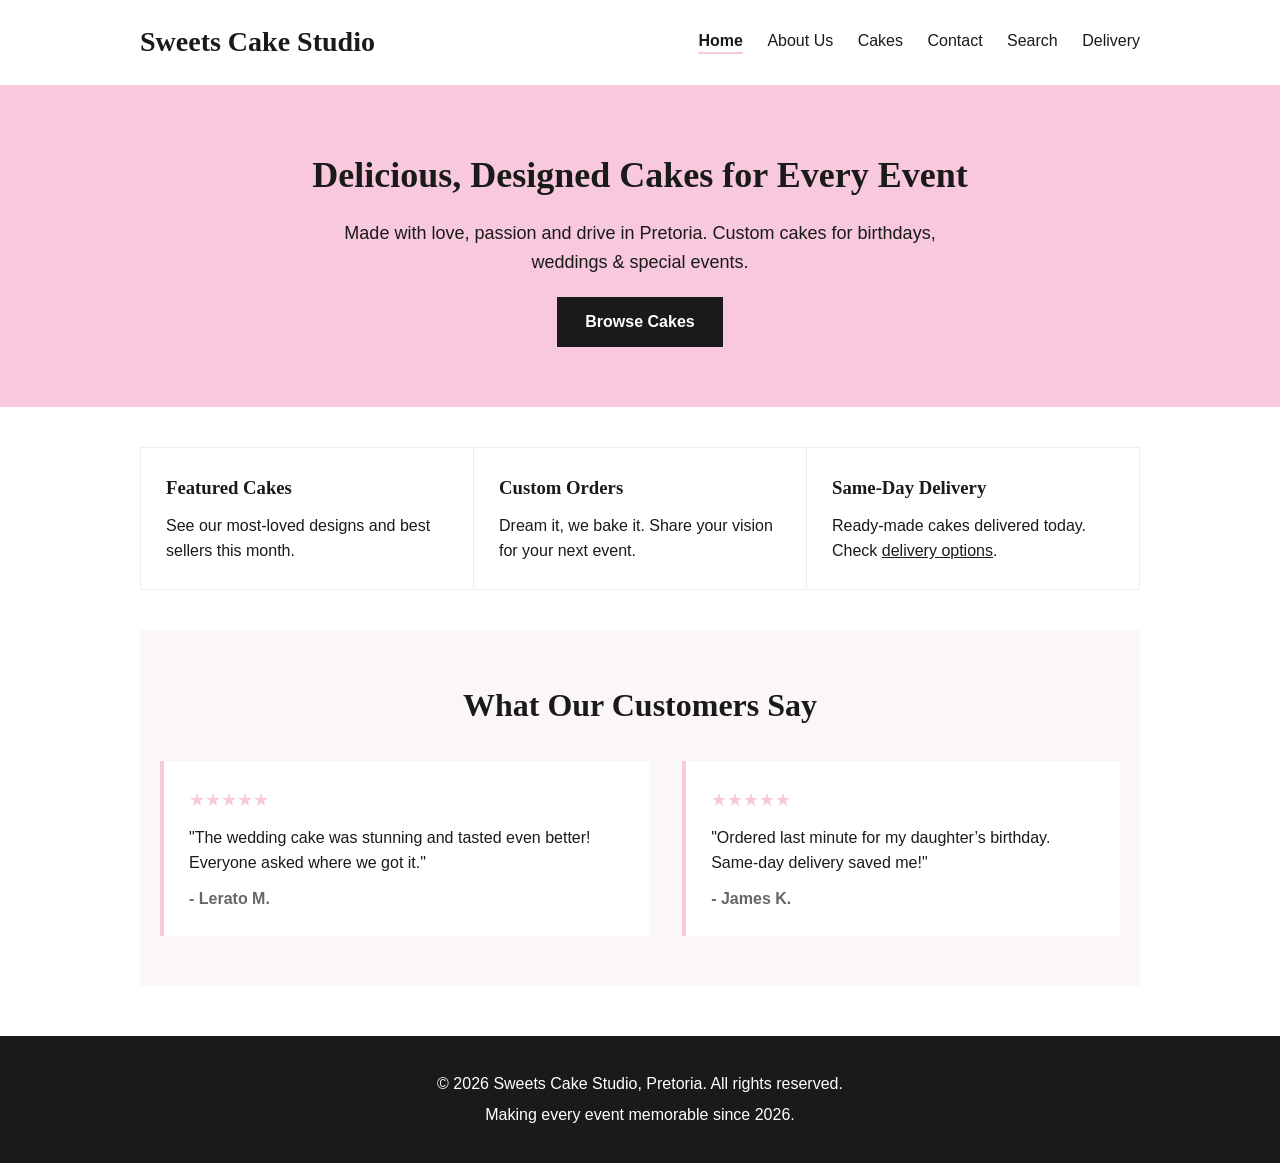
<file: index.html>
<!DOCTYPE html>
<html lang="en">
<head>
  <meta charset="UTF-8">
  <meta name="viewport" content="width=device-width, initial-scale=1.0">
  <title>Home | Sweets Cake Studio</title>
</head>
<body style="margin:0; padding:0; font-family:Arial, sans-serif; color:#1A1A1A; background:#FFFFFF; line-height:1.6;">
  <header style="background:#FFFFFF; border-bottom:2px solid #F8C8DC; padding:20px 0;">
    <div style="max-width:1000px; margin:0 auto; padding:0 20px;">
      <h1 style="font-family:Georgia, serif; font-size:28px; margin:0; display:inline-block;">Sweets Cake Studio</h1>
      <nav style="float:right; margin-top:8px;">
        <a href="homepage.html" style="color:#1A1A1A; text-decoration:none; margin-left:20px; font-weight:bold; border-bottom:2px solid #F8C8DC; padding-bottom:3px;">Home</a>
        <a href="about us.html" style="color:#1A1A1A; text-decoration:none; margin-left:20px;">About Us</a>
        <a href="product.html" style="color:#1A1A1A; text-decoration:none; margin-left:20px;">Cakes</a>
        <a href="contact page.html" style="color:#1A1A1A; text-decoration:none; margin-left:20px;">Contact</a>
        <a href="search function.html" style="color:#1A1A1A; text-decoration:none; margin-left:20px;">Search</a>
        <a href="deliver.html" style="color:#1A1A1A; text-decoration:none; margin-left:20px;">Delivery</a>
      </nav>
    </div>
  </header>

  <main>
    <section style="background:#F8C8DC; text-align:center; padding:60px 20px; margin-bottom:40px;">
      <h2 style="font-family:Georgia, serif; font-size:36px; margin:0 0 15px 0;">Delicious, Designed Cakes for Every Event</h2>
      <p style="font-size:18px; max-width:600px; margin:0 auto 20px auto;">Made with love, passion and drive in Pretoria. Custom cakes for birthdays, weddings & special events.</p>
      <a href="product.html" style="display:inline-block; background:#1A1A1A; color:#FFFFFF; padding:12px 28px; text-decoration:none; font-weight:bold;">Browse Cakes</a>
    </section>

    <div style="max-width:1000px; margin:0 auto; padding:0 20px;">
      <table style="width:100%; border-collapse:collapse; margin:40px s0;">
        <tr>
          <td style="border:1px solid #eee; padding:25px; width:33%; vertical-align:top;">
            <h3 style="font-family:Georgia, serif; margin:0 0 10px 0;">Featured Cakes</h3>
            <p style="margin:0;">See our most-loved designs and best sellers this month.</p>
          </td>
          <td style="border:1px solid #eee; padding:25px; width:33%; vertical-align:top;">
            <h3 style="font-family:Georgia, serif; margin:0 0 10px 0;">Custom Orders</h3>
            <p style="margin:0;">Dream it, we bake it. Share your vision for your next event.</p>
          </td>
          <td style="border:1px solid #eee; padding:25px; width:33%; vertical-align:top;">
            <h3 style="font-family:Georgia, serif; margin:0 0 10px 0;">Same-Day Delivery</h3>
            <p style="margin:0;">Ready-made cakes delivered today. Check <a href="deliver.html" style="color:#1A1A1A;">delivery options</a>.</p>
          </td>
        </tr>
      </table>

      <section style="background:#FBF7F8; padding:50px 20px; margin:40px 0; text-align:center;">
        <h2 style="font-family:Georgia, serif; font-size:32px; margin:0 0 30px 0;">What Our Customers Say</h2>
        <table style="width:100%; border-collapse:collapse;">
          <tr>
            <td style="background:#FFFFFF; padding:25px; border-left:4px solid #F8C8DC; text-align:left;">
              <p style="color:#F8C8DC; font-size:18px; margin:0 0 10px 0;">★★★★★</p>
              <p style="margin:0 0 10px 0;">"The wedding cake was stunning and tasted even better! Everyone asked where we got it."</p>
              <p style="margin:0; font-weight:bold; color:#666666;">- Lerato M.</p>
            </td>
            <td style="width:30px;"></td>
            <td style="background:#FFFFFF; padding:25px; border-left:4px solid #F8C8DC; text-align:left;">
              <p style="color:#F8C8DC; font-size:18px; margin:0 0 10px 0;">★★★★★</p>
              <p style="margin:0 0 10px 0;">"Ordered last minute for my daughter’s birthday. Same-day delivery saved me!"</p>
              <p style="margin:0; font-weight:bold; color:#666666;">- James K.</p>
            </td>
          </tr>
        </table>
      </section>
    </div>
  </main>

  <footer style="background:#1A1A1A; color:#FFFFFF; text-align:center; padding:30px 20px; margin-top:50px;">
    <p style="margin:5px 0;">&copy; 2026 Sweets Cake Studio, Pretoria. All rights reserved.</p>
    <p style="margin:5px 0;">Making every event memorable since 2026.</p>
  </footer>
</body>
</html>
</file>
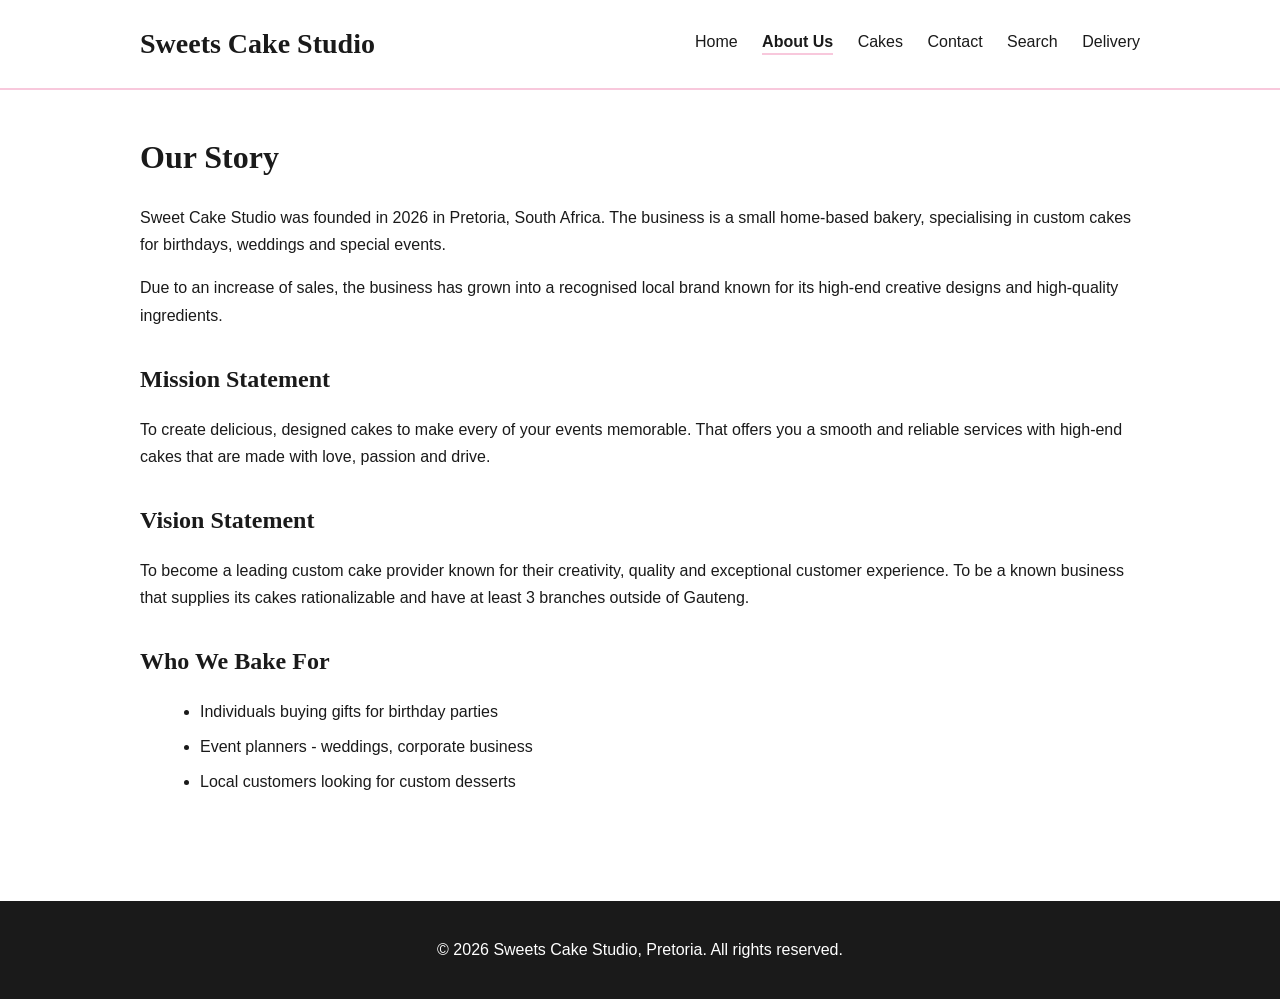
<file: about us.html>
<!DOCTYPE html>
<html lang="en">
<head>
  <meta charset="UTF-8">
  <meta name="viewport" content="width=device-width, initial-scale=1.0">
  <title>About Us | Sweets Cake Studio</title>
</head>
<body style="margin:0; padding:0; font-family:Arial, sans-serif; color:#1A1A1A; background:#FFFFFF; line-height:1.7;">
  <header style="background:#FFFFFF; border-bottom:2px solid #F8C8DC; padding:20px 0;">
    <div style="max-width:1000px; margin:0 auto; padding:0 20px;">
      <h1 style="font-family:Georgia, serif; font-size:28px; margin:0; display:inline-block;">Sweets Cake Studio</h1>
      <nav style="float:right; margin-top:8px;">
        <a href="homepage.html" style="color:#1A1A1A; text-decoration:none; margin-left:20px;">Home</a>
        <a href="about us.html" style="color:#1A1A1A; text-decoration:none; margin-left:20px; font-weight:bold; border-bottom:2px solid #F8C8DC; padding-bottom:3px;">About Us</a>
        <a href="product.html" style="color:#1A1A1A; text-decoration:none; margin-left:20px;">Cakes</a>
        <a href="contact page.html" style="color:#1A1A1A; text-decoration:none; margin-left:20px;">Contact</a>
        <a href="search function.html" style="color:#1A1A1A; text-decoration:none; margin-left:20px;">Search</a>
        <a href="deliver.html" style="color:#1A1A1A; text-decoration:none; margin-left:20px;">Delivery</a>
      </nav>
    </div>
  </header>

  <main style="max-width:1000px; margin:0 auto; padding:40px 20px;">
    <h2 style="font-family:Georgia, serif; font-size:32px; margin:0 0 20px 0;">Our Story</h2>
    <p>Sweet Cake Studio was founded in 2026 in Pretoria, South Africa. The business is a small home-based bakery, specialising in custom cakes for birthdays, weddings and special events.</p>
    <p>Due to an increase of sales, the business has grown into a recognised local brand known for its high-end creative designs and high-quality ingredients.</p>

    <h3 style="font-family:Georgia, serif; font-size:24px; margin:30px 0 15px 0;">Mission Statement</h3>
    <p>To create delicious, designed cakes to make every of your events memorable. That offers you a smooth and reliable services with high-end cakes that are made with love, passion and drive.</p>

    <h3 style="font-family:Georgia, serif; font-size:24px; margin:30px 0 15px 0;">Vision Statement</h3>
    <p>To become a leading custom cake provider known for their creativity, quality and exceptional customer experience. To be a known business that supplies its cakes rationalizable and have at least 3 branches outside of Gauteng.</p>

    <h3 style="font-family:Georgia, serif; font-size:24px; margin:30px 0 15px 0;">Who We Bake For</h3>
    <ul style="margin-left:20px;">
      <li style="margin-bottom:8px;">Individuals buying gifts for birthday parties</li>
      <li style="margin-bottom:8px;">Event planners - weddings, corporate business</li>
      <li style="margin-bottom:8px;">Local customers looking for custom desserts</li>
    </ul>
  </main>

  <footer style="background:#1A1A1A; color:#FFFFFF; text-align:center; padding:30px 20px; margin-top:50px;">
    <p style="margin:5px 0;">&copy; 2026 Sweets Cake Studio, Pretoria. All rights reserved.</p>
  </footer>
</body>
</html>
</file>
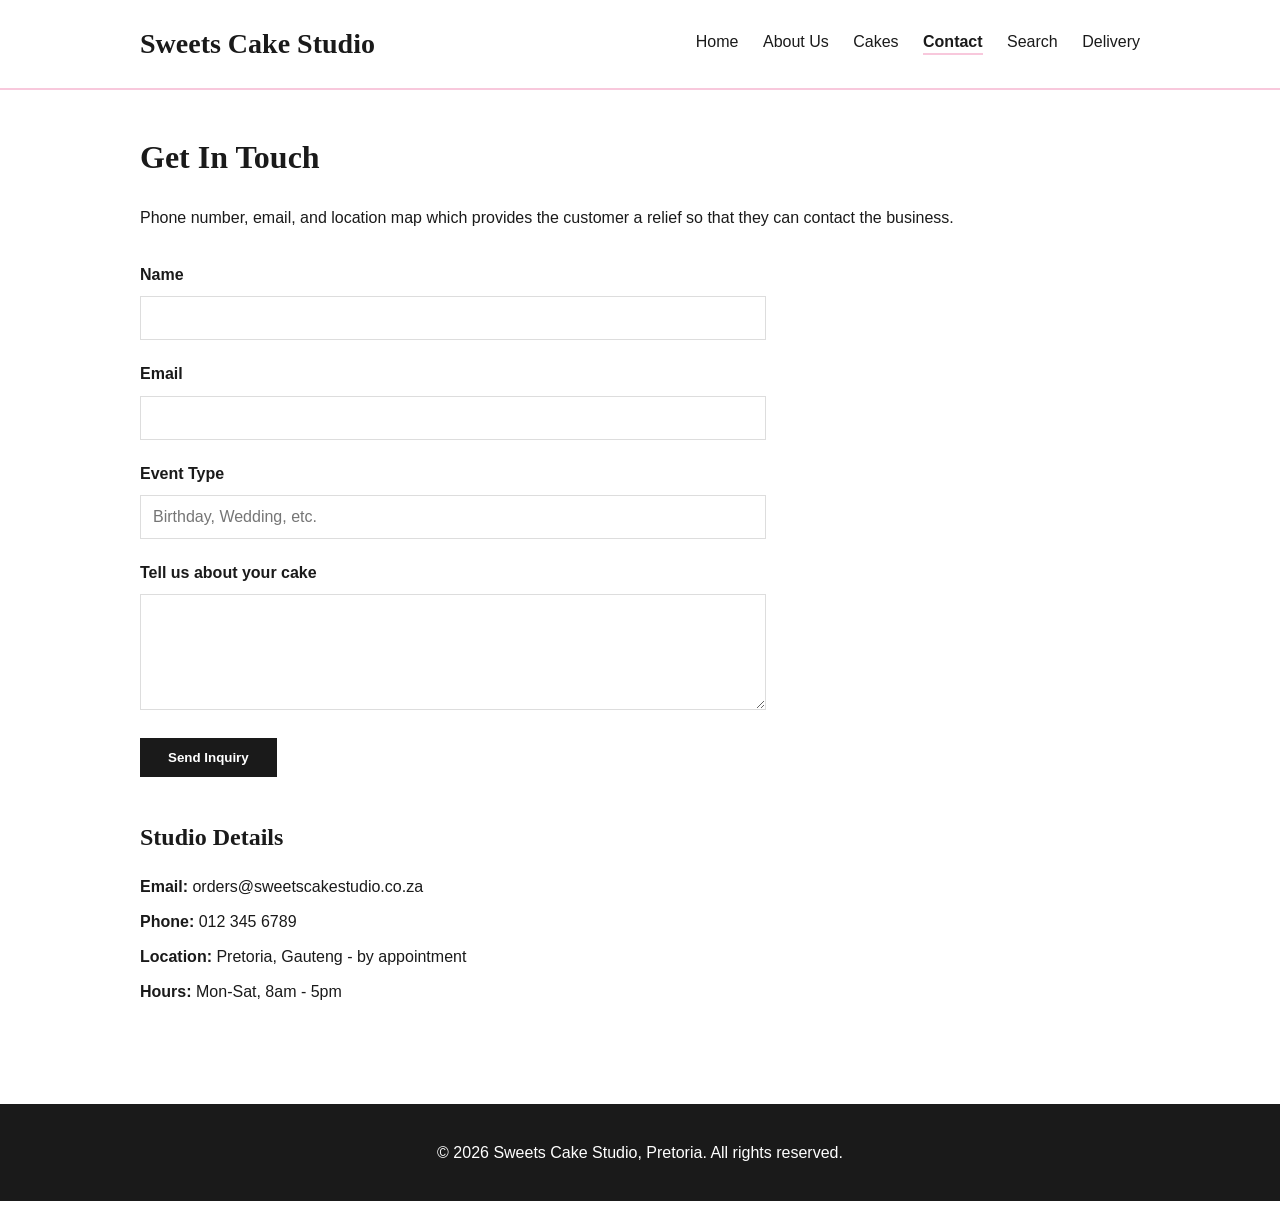
<file: contact page.html>
<!DOCTYPE html>
<html lang="en">
<head>
  <meta charset="UTF-8">
  <meta name="viewport" content="width=device-width, initial-scale=1.0">
  <title>Contact | Sweets Cake Studio</title>
</head>
<body style="margin:0; padding:0; font-family:Arial, sans-serif; color:#1A1A1A; background:#FFFFFF; line-height:1.7;">
  <header style="background:#FFFFFF; border-bottom:2px solid #F8C8DC; padding:20px 0;">
    <div style="max-width:1000px; margin:0 auto; padding:0 20px;">
      <h1 style="font-family:Georgia, serif; font-size:28px; margin:0; display:inline-block;">Sweets Cake Studio</h1>
      <nav style="float:right; margin-top:8px;">
        <a href="homepage.html" style="color:#1A1A1A; text-decoration:none; margin-left:20px;">Home</a>
        <a href="about us.html" style="color:#1A1A1A; text-decoration:none; margin-left:20px;">About Us</a>
        <a href="product.html" style="color:#1A1A1A; text-decoration:none; margin-left:20px;">Cakes</a>
        <a href="contact page.html" style="color:#1A1A1A; text-decoration:none; margin-left:20px; font-weight:bold; border-bottom:2px solid #F8C8DC; padding-bottom:3px;">Contact</a>
        <a href="search function.html" style="color:#1A1A1A; text-decoration:none; margin-left:20px;">Search</a>
        <a href="deliver.html" style="color:#1A1A1A; text-decoration:none; margin-left:20px;">Delivery</a>
      </nav>
    </div>
  </header>

  <main style="max-width:1000px; margin:0 auto; padding:40px 20px;">
    <h2 style="font-family:Georgia, serif; font-size:32px; margin:0 0 20px 0;">Get In Touch</h2>
    <p>Phone number, email, and location map which provides the customer a relief so that they can contact the business.</p>

    <form action="mailto:orders@sweetscakestudio.co.za" method="post" style="max-width:600px; margin:30px 0;">
      <label for="name" style="display:block; margin-top:20px; font-weight:bold;">Name</label>
      <input type="text" id="name" name="name" style="width:100%; padding:12px; margin-top:8px; border:1px solid #ddd; font-size:16px;">

      <label for="email" style="display:block; margin-top:20px; font-weight:bold;">Email</label>
      <input type="email" id="email" name="email" style="width:100%; padding:12px; margin-top:8px; border:1px solid #ddd; font-size:16px;">

      <label for="event" style="display:block; margin-top:20px; font-weight:bold;">Event Type</label>
      <input type="text" id="event" name="event" placeholder="Birthday, Wedding, etc." style="width:100%; padding:12px; margin-top:8px; border:1px solid #ddd; font-size:16px;">

      <label for="message" style="display:block; margin-top:20px; font-weight:bold;">Tell us about your cake</label>
      <textarea id="message" name="message" rows="5" style="width:100%; padding:12px; margin-top:8px; border:1px solid #ddd; font-size:16px;"></textarea>

      <input type="submit" value="Send Inquiry" style="display:inline-block; background:#1A1A1A; color:#FFFFFF; padding:12px 28px; border:none; margin-top:20px; font-weight:bold; cursor:pointer;">
    </form>

    <div style="margin-top:40px;">
      <h3 style="font-family:Georgia, serif; font-size:24px; margin:0 0 15px 0;">Studio Details</h3>
      <p style="margin:8px 0;"><strong>Email:</strong> orders@sweetscakestudio.co.za</p>
      <p style="margin:8px 0;"><strong>Phone:</strong> 012 345 6789</p>
      <p style="margin:8px 0;"><strong>Location:</strong> Pretoria, Gauteng - by appointment</p>
      <p style="margin:8px 0;"><strong>Hours:</strong> Mon-Sat, 8am - 5pm</p>
    </div>
  </main>

  <footer style="background:#1A1A1A; color:#FFFFFF; text-align:center; padding:30px 20px; margin-top:50px;">
    <p style="margin:5px 0;">&copy; 2026 Sweets Cake Studio, Pretoria. All rights reserved.</p>
  </footer>
</body>
</html>
</file>
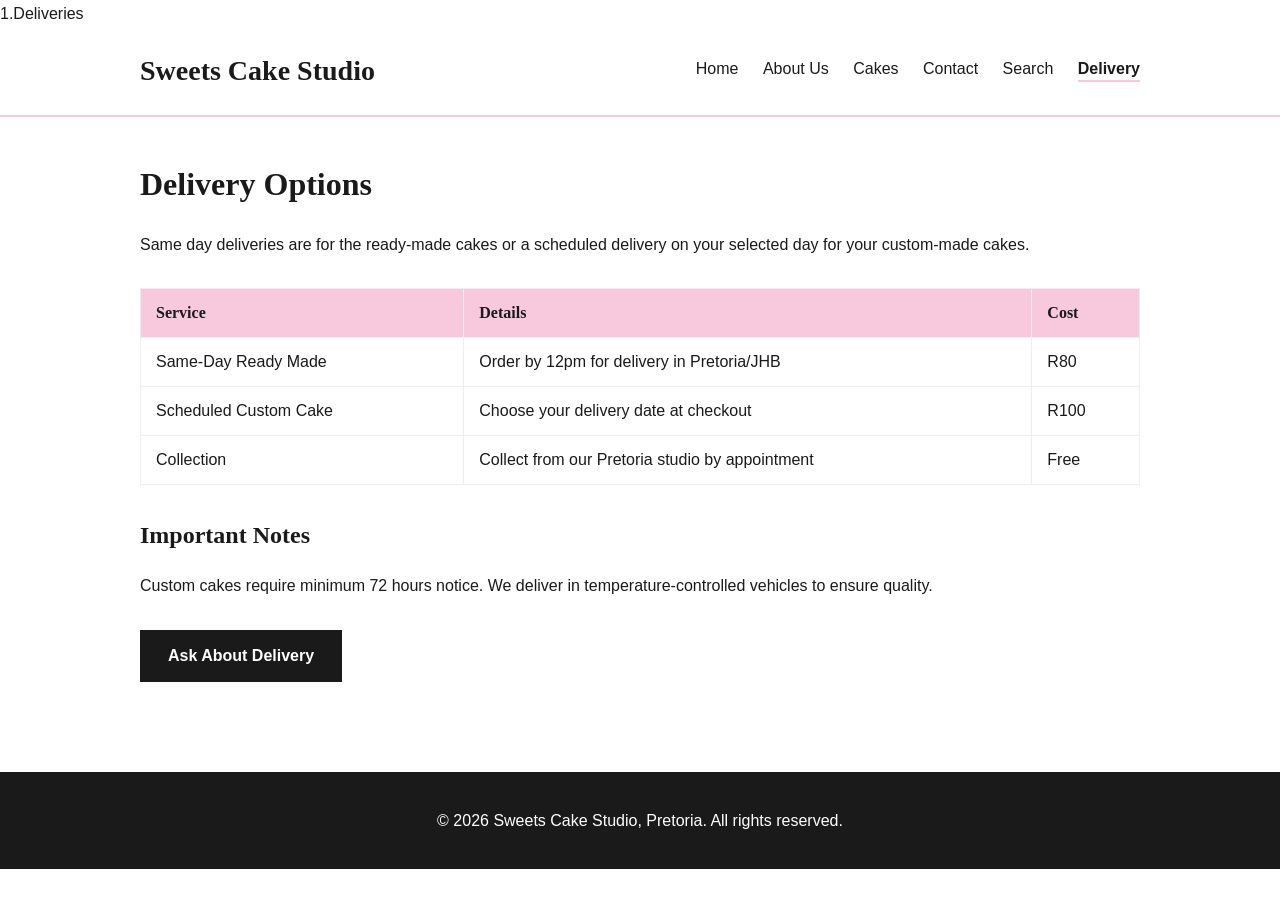
<file: deliveries.html>
1.Deliveries 
<!DOCTYPE html>
<html lang="en">
<head>
  <meta charset="UTF-8">
  <meta name="viewport" content="width=device-width, initial-scale=1.0">
  <title>Delivery | Sweets Cake Studio</title>
</head>
<body style="margin:0; padding:0; font-family:Arial, sans-serif; color:#1A1A1A; background:#FFFFFF; line-height:1.7;">
  <header style="background:#FFFFFF; border-bottom:2px solid #F8C8DC; padding:20px 0;">
    <div style="max-width:1000px; margin:0 auto; padding:0 20px;">
      <h1 style="font-family:Georgia, serif; font-size:28px; margin:0; display:inline-block;">Sweets Cake Studio</h1>
      <nav style="float:right; margin-top:8px;">
        <a href="homepage.html" style="color:#1A1A1A; text-decoration:none; margin-left:20px;">Home</a>
        <a href="about us.html" style="color:#1A1A1A; text-decoration:none; margin-left:20px;">About Us</a>
        <a href="product.html" style="color:#1A1A1A; text-decoration:none; margin-left:20px;">Cakes</a>
        <a href="contact page.html" style="color:#1A1A1A; text-decoration:none; margin-left:20px;">Contact</a>
        <a href="search function.html" style="color:#1A1A1A; text-decoration:none; margin-left:20px;">Search</a>
        <a href="deliver.html" style="color:#1A1A1A; text-decoration:none; margin-left:20px; font-weight:bold; border-bottom:2px solid #F8C8DC; padding-bottom:3px;">Delivery</a>
      </nav>
    </div>
  </header>

  <main style="max-width:1000px; margin:0 auto; padding:40px 20px;">
    <h2 style="font-family:Georgia, serif; font-size:32px; margin:0 0 20px 0;">Delivery Options</h2>
    <p>Same day deliveries are for the ready-made cakes or a scheduled delivery on your selected day for your custom-made cakes.</p>

    <table style="width:100%; border-collapse:collapse; margin:30px 0;">
      <tr style="background:#F8C8DC;">
        <th style="border:1px solid #eee; padding:15px; text-align:left; font-family:Georgia, serif;">Service</th>
        <th style="border:1px solid #eee; padding:15px; text-align:left; font-family:Georgia, serif;">Details</th>
        <th style="border:1px solid #eee; padding:15px; text-align:left; font-family:Georgia, serif;">Cost</th>
      </tr>
      <tr>
        <td style="border:1px solid #eee; padding:15px;">Same-Day Ready Made</td>
        <td style="border:1px solid #eee; padding:15px;">Order by 12pm for delivery in Pretoria/JHB</td>
        <td style="border:1px solid #eee; padding:15px;">R80</td>
      </tr>
      <tr>
        <td style="border:1px solid #eee; padding:15px;">Scheduled Custom Cake</td>
        <td style="border:1px solid #eee; padding:15px;">Choose your delivery date at checkout</td>
        <td style="border:1px solid #eee; padding:15px;">R100</td>
      </tr>
      <tr>
        <td style="border:1px solid #eee; padding:15px;">Collection</td>
        <td style="border:1px solid #eee; padding:15px;">Collect from our Pretoria studio by appointment</td>
        <td style="border:1px solid #eee; padding:15px;">Free</td>
      </tr>
    </table>

    <h3 style="font-family:Georgia, serif; font-size:24px; margin:30px 0 15px 0;">Important Notes</h3>
    <p>Custom cakes require minimum 72 hours notice. We deliver in temperature-controlled vehicles to ensure quality.</p>
    <a href="contact page.html" style="display:inline-block; background:#1A1A1A; color:#FFFFFF; padding:12px 28px; text-decoration:none; font-weight:bold; margin-top:15px;">Ask About Delivery</a>
  </main>

  <footer style="background:#1A1A1A; color:#FFFFFF; text-align:center; padding:30px 20px; margin-top:50px;">
    <p style="margin:5px 0;">&copy; 2026 Sweets Cake Studio, Pretoria. All rights reserved.</p>
  </footer>
</body>
</html>
</file>
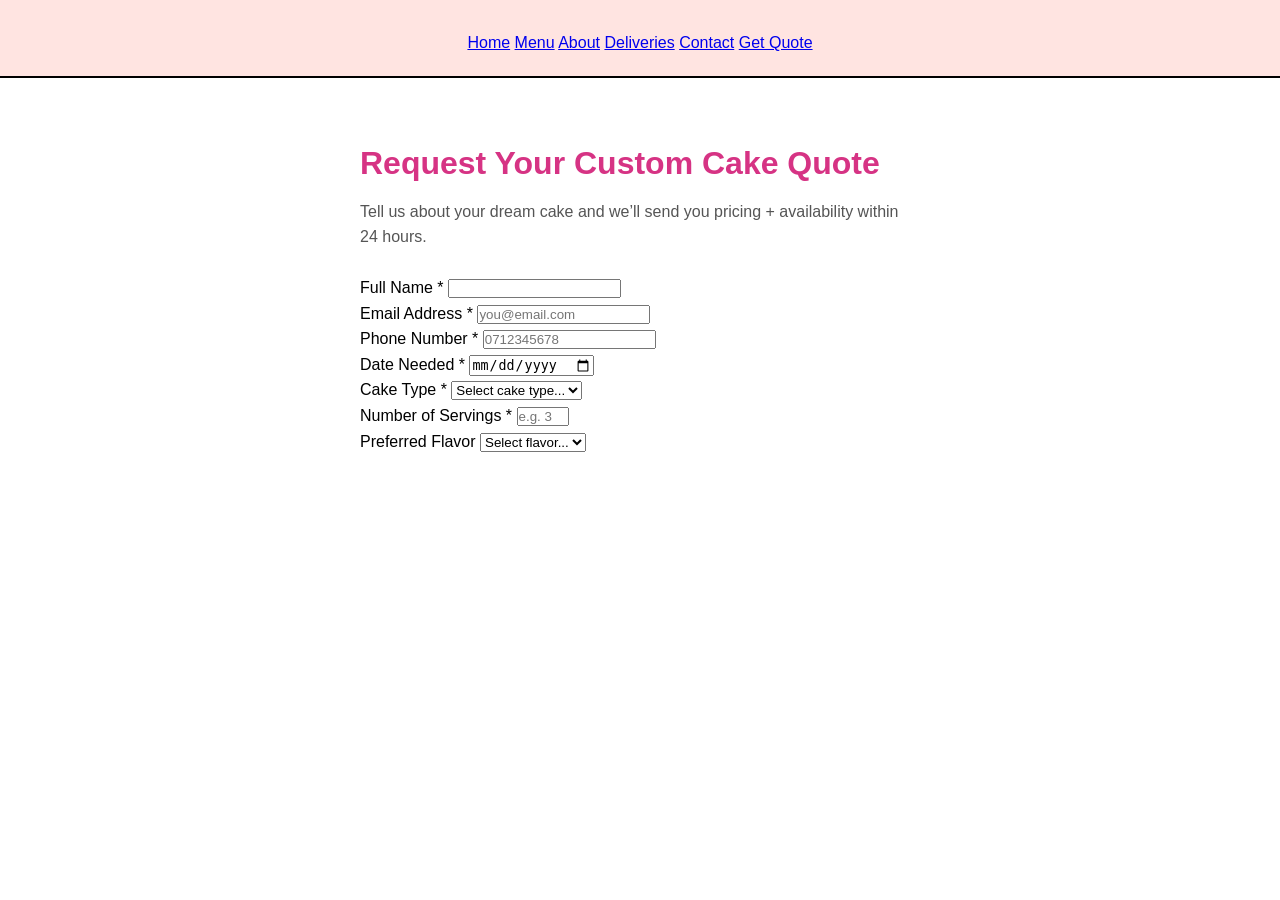
<file: enquiry.html>
<!DOCTYPE html>
<html lang="en">
<head>
  <meta charset="UTF-8">
  <meta name="viewport" content="width=device-width, initial-scale=1.0">
  <title>Get a Quote | Sweet Cake Studio | Custom Cakes Midrand</title>
  <meta name="description" content="Request a custom cake quote from Sweet Cake Studio in Midrand. Birthday, wedding & celebration cakes. Get pricing within 24 hours.">
  <link rel="stylesheet" href="style.css">
</head>
<body>
<script src="javascript.js"></script>
  <header>
    <nav>
      <a href="index.html">Home</a>
      <a href="menu.html">Menu</a>
      <a href="about.html">About</a>
      <a href="deliveries.html">Deliveries</a>
      <a href="contact.html">Contact</a>
      <a href="enquiry.html" class="active">Get Quote</a>
    </nav>
  </header>

  <main class="enquiry-page">
    <h1>Request Your Custom Cake Quote</h1>
    <p>Tell us about your dream cake and we’ll send you pricing + availability within 24 hours.</p>

    <form id="enquiryForm" action="https://formsubmit.co/seedatrudo4@email.com" method="POST">
      <div class="form-group">
        <label for="name">Full Name *</label>
        <input type="text" id="name" name="name" required>
        <span class="error" id="nameError"></span>
      </div>

      <div class="form-group">
        <label for="email">Email Address *</label>
        <input type="email" id="email" name="email" required placeholder="you@email.com">
        <span class="error" id="emailError"></span>
      </div>

      <div class="form-group">
        <label for="phone">Phone Number *</label>
        <input type="tel" id="phone" name="phone" required placeholder="0712345678">
        <span class="error" id="phoneError"></span>
      </div>

      <div class="form-group">
        <label for="date">Date Needed *</label>
        <input type="date" id="date" name="date" required>
        <span class="error" id="dateError"></span>
      </div>

      <div class="form-group">
        <label for="cakeType">Cake Type *</label>
        <select id="cakeType" name="cakeType" required>
          <option value="">Select cake type...</option>
          <option value="Birthday">Birthday Cake</option>
          <option value="Wedding">Wedding Cake</option>
          <option value="Cupcakes">Cupcakes</option>
          <option value="Celebration">Celebration Cake</option>
          <option value="Vegan">Vegan Cake</option>
          <option value="Custom Design">Custom Design</option>
        </select>
      </div>

      <div class="form-group">
        <label for="servings">Number of Servings *</label>
        <input type="number" id="servings" name="servings" min="1" max="500" required placeholder="e.g. 30">
      </div>

      <div class="form-group">
        <label for="flavor">Preferred Flavor</label>
        <select id="flavor" name="flavor">
          <option value="">Select flavor...</option>
          <option value="Chocolate">Chocolate</option>
          <option value="Vanilla">Vanilla</option>
          <option value="Red Velvet">Red Velvet</option>
          <option value="Lemon">Lemon</option>
          <option value="Carrot">Carrot</option>
          <option value="Other">
</file>
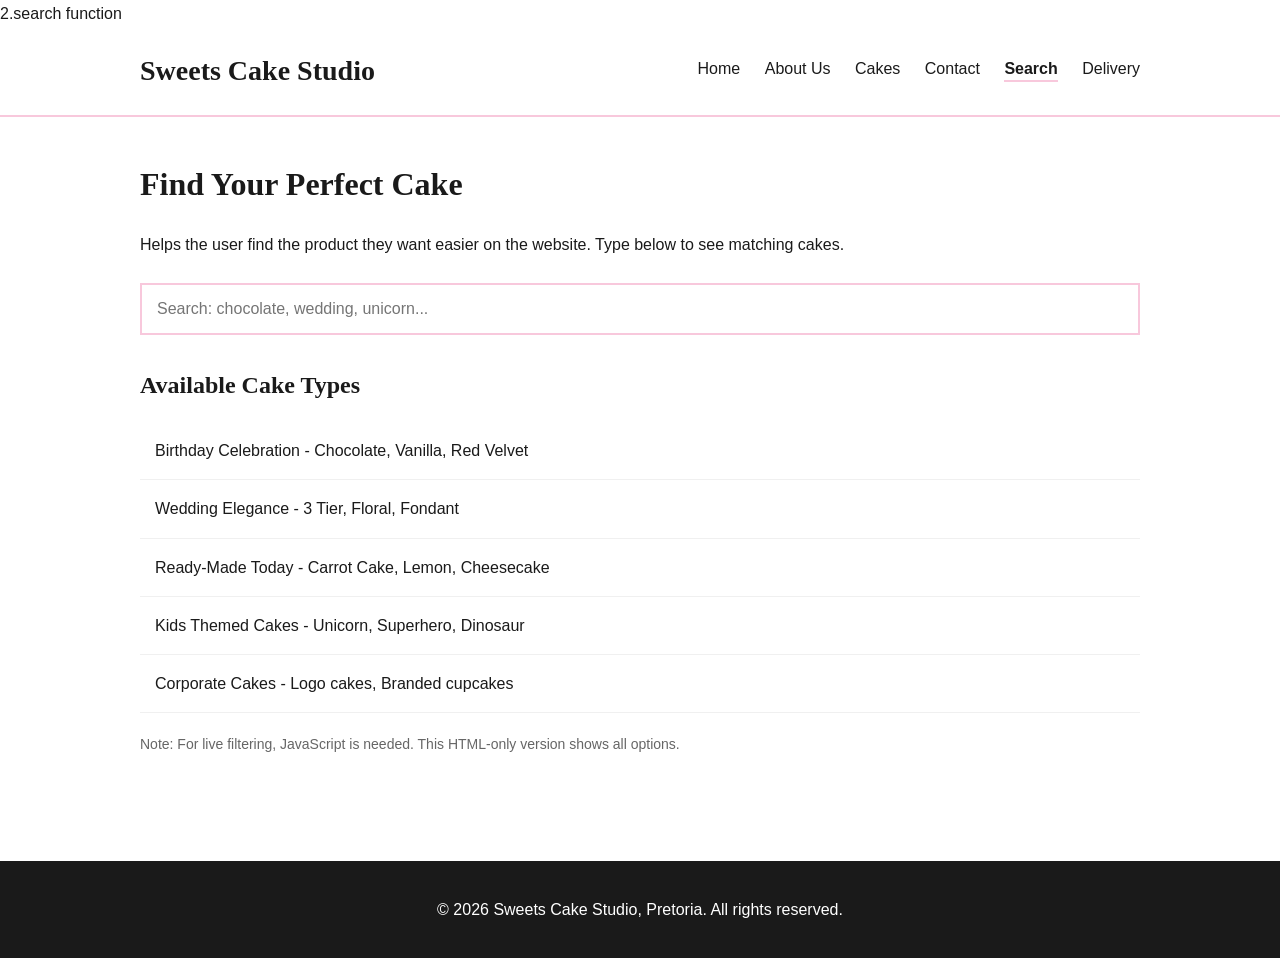
<file: search function.html>
2.search function 
<!DOCTYPE html>
<html lang="en">
<head>
  <meta charset="UTF-8">
  <meta name="viewport" content="width=device-width, initial-scale=1.0">
  <title>Search Cakes | Sweets Cake Studio</title>
</head>
<body style="margin:0; padding:0; font-family:Arial, sans-serif; color:#1A1A1A; background:#FFFFFF; line-height:1.7;">
  <header style="background:#FFFFFF; border-bottom:2px solid #F8C8DC; padding:20px 0;">
    <div style="max-width:1000px; margin:0 auto; padding:0 20px;">
      <h1 style="font-family:Georgia, serif; font-size:28px; margin:0; display:inline-block;">Sweets Cake Studio</h1>
      <nav style="float:right; margin-top:8px;">
        <a href="homepage.html" style="color:#1A1A1A; text-decoration:none; margin-left:20px;">Home</a>
        <a href="about us.html" style="color:#1A1A1A; text-decoration:none; margin-left:20px;">About Us</a>
        <a href="product.html" style="color:#1A1A1A; text-decoration:none; margin-left:20px;">Cakes</a>
        <a href="contact page.html" style="color:#1A1A1A; text-decoration:none; margin-left:20px;">Contact</a>
        <a href="search function.html" style="color:#1A1A1A; text-decoration:none; margin-left:20px; font-weight:bold; border-bottom:2px solid #F8C8DC; padding-bottom:3px;">Search</a>
        <a href="deliver.html" style="color:#1A1A1A; text-decoration:none; margin-left:20px;">Delivery</a>
      </nav>
    </div>
  </header>

  <main style="max-width:1000px; margin:0 auto; padding:40px 20px;">
    <h2 style="font-family:Georgia, serif; font-size:32px; margin:0 0 20px 0;">Find Your Perfect Cake</h2>
    <p>Helps the user find the product they want easier on the website. Type below to see matching cakes.</p>
    
    <form style="margin:25px 0;">
      <input type="text" placeholder="Search: chocolate, wedding, unicorn..." style="width:100%; padding:15px; font-size:16px; border:2px solid #F8C8DC;">
    </form>

    <h3 style="font-family:Georgia, serif; font-size:24px; margin:30px 0 15px 0;">Available Cake Types</h3>
    <ul style="list-style:none; padding:0;">
      <li style="padding:15px; border-bottom:1px solid #f0f0f0;">Birthday Celebration - Chocolate, Vanilla, Red Velvet</li>
      <li style="padding:15px; border-bottom:1px solid #f0f0f0;">Wedding Elegance - 3 Tier, Floral, Fondant</li>
      <li style="padding:15px; border-bottom:1px solid #f0f0f0;">Ready-Made Today - Carrot Cake, Lemon, Cheesecake</li>
      <li style="padding:15px; border-bottom:1px solid #f0f0f0;">Kids Themed Cakes - Unicorn, Superhero, Dinosaur</li>
      <li style="padding:15px; border-bottom:1px solid #f0f0f0;">Corporate Cakes - Logo cakes, Branded cupcakes</li>
    </ul>
    <p style="margin-top:20px; font-size:14px; color:#666666;">Note: For live filtering, JavaScript is needed. This HTML-only version shows all options.</p>
  </main>

  <footer style="background:#1A1A1A; color:#FFFFFF; text-align:center; padding:30px 20px; margin-top:50px;">
    <p style="margin:5px 0;">&copy; 2026 Sweets Cake Studio, Pretoria. All rights reserved.</p>
  </footer>
</body>
</html>
</file>
<file: style.css>
* {
  margin: 0;
  padding: 0;
  box-sizing: border-box;
}

/* Body styling */
body {
  font-family: 'Aptos', Arial, sans-serif;
  background-color: #ffffff; /* White background for clean look */
  color: #000000; /* Default text color */
  line-height: 1.6;
  font-size: 16px;
}

/* Container for main content */
.container {
  width: 90%;
  max-width: 1200px;
  margin: 0 auto;
  padding: 20px;
}

/* Header styling */
header {
  background-color: #ffe4e1; /* Pastel pink */
  padding: 20px 0;
  text-align: center;
  border-bottom: 2px solid #000; /* Black border for separation */
}

/* Logo or site title */
.header-title {
  font-family: 'Aptos', sans-serif;
  font-size: 2.5em;
  color: #000;
  font-weight: bold;
}

/* Navigation menu */
nav {
  margin-top: 10px;
}

nav ul {
  list-style: none;
  display: flex;
  justify-content: center;
  flex-wrap: wrap;
}

nav ul li {
  margin: 0 15px;
}

nav ul li a {
  text-decoration: none;
  color: #000;
  font-weight: 600;
  font-family: 'Aptos', sans-serif;
  font-size: 1.1em;
  transition: color 0.3s;
}

nav ul li a:hover {
  color: #ff69b4; /* Pastel pink hover effect */
}

/* Hero or homepage section */
.hero {
  background-color: #fff0f5; /* Light pastel pink */
  padding: 50px 20px;
  text-align: center;
}

.hero h1 {
  font-family: 'Aptos', sans-serif;
  font-size: 3em;
  color: #000;
  margin-bottom: 20px;
}

.hero p {
  font-size: 1.2em;
  color: #333;
}

/* Main content styles */
section {
  padding: 40px 20px;
}

/* About us, products, contact sections */
.about, .products, .contact {
  background-color: #fff;
  margin-bottom: 30px;
  border-radius: 8px;
  box-shadow: 0 4px 8px rgba(0, 0, 0, 0.1);
  padding: 20px;
}

/* Headings */
h2 {
  font-family: 'Aptos', sans-serif;
  font-size: 2em;
  margin-bottom: 15px;
  color: #000;
  border-bottom: 2px solid #000;
  padding-bottom: 10px;
}

/* Product cards */
.product-card {
  display: flex;
  flex-direction: column;
  align-items: center;
  margin: 15px;
  padding: 15px;
  border: 1px solid #ddd;
  border-radius: 8px;
  transition: box-shadow 0.3s;
  background-color: #fff;
}

.product-card:hover {
  box-shadow: 0 4px 12px rgba(0,0,0,0.2);
}

.product-image {
  width: 100%;
  max-width: 300px;
  height: auto;
  border-radius: 8px;
  margin-bottom: 10px;
}

.product-description {
  font-size: 1em;
  color: #555;
  text-align: center;
}

/* Contact info */
.contact-info {
  display: flex;
  flex-direction: column;
  align-items: center;
  font-size: 1.1em;
  color: #333;
}

.contact-info p {
  margin: 10px 0;
}

/* Footer styling */
footer {
  background-color: #ffe4e1;
  padding: 20px 0;
  text-align: center;
  border-top: 2px solid #000;
  margin-top: 40px;
  font-size: 0.9em;
  color: #333;
}

/* Call to action buttons */
.btn {
  background-color: #ff69b4; /* Pastel pink */
  color: #fff;
  padding: 12px 25px;
  border: none;
  border-radius: 25px;
  font-family: 'Aptos', sans-serif;
  font-size: 1.1em;
  cursor: pointer;
  transition: background-color 0.3s;
  margin-top: 20px;
}

.btn:hover {
  background-color: #ff85c1; /* Lighter pink on hover */
}

/* Responsive design */
@media (max-width: 768px) {
  nav ul {
    flex-direction: column;
  }

  nav ul li {
    margin: 10px 0;
  }

  .product-card {
    max-width: 100%;
  }
}
/* Enquiry Form Styling - Part 3 */
.enquiry-page { 
  max-width: 600px; 
  margin: 40px auto; 
  padding: 20px; 
}
.enquiry-page h1 { 
  color: #d63384; 
  margin-bottom: 10px; 
}
.enquiry-page p { 
  margin-bottom: 25px; 
  color: #555; 
}
.form-group
</file>
